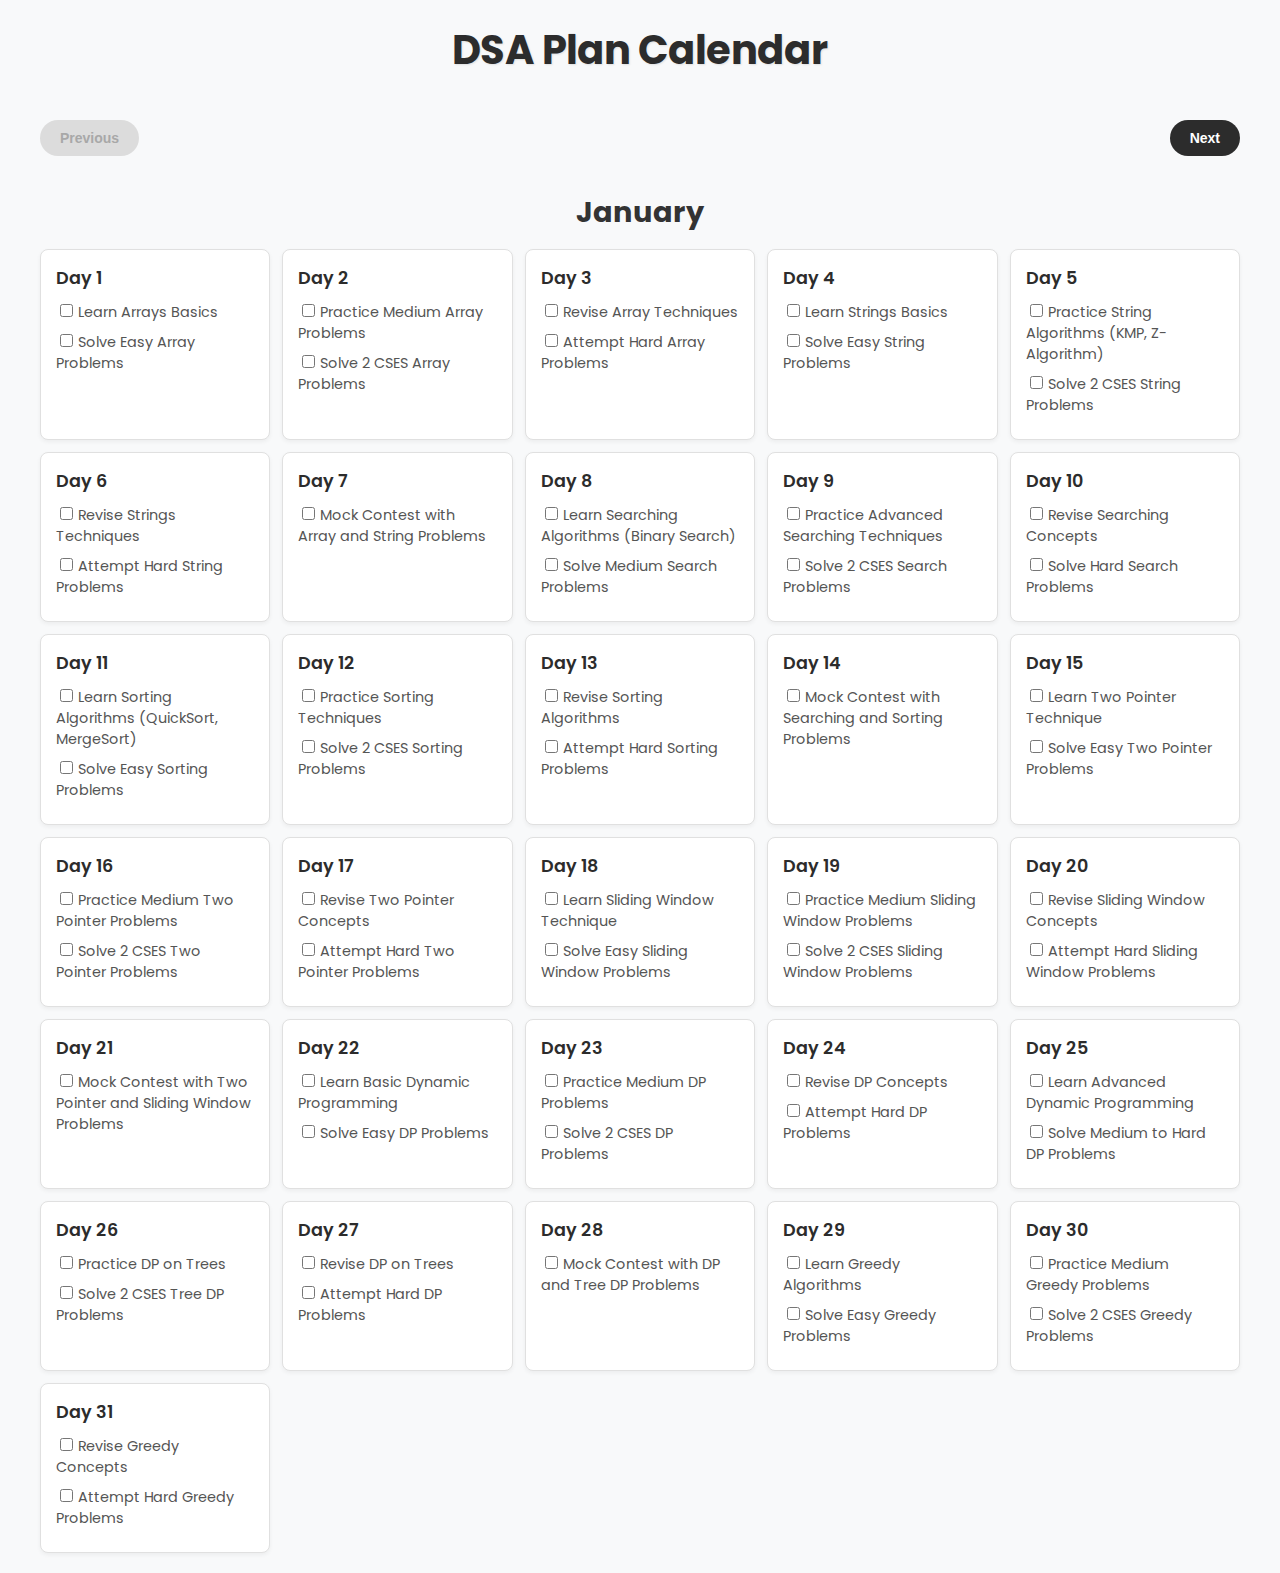
<file: index.html>
<!DOCTYPE html>
<html lang="en">
<head>
  <meta charset="UTF-8">
  <meta name="viewport" content="width=device-width, initial-scale=1.0">
  <link href="https://fonts.googleapis.com/css2?family=Poppins:wght@400;600&display=swap" rel="stylesheet">
  <link rel="icon" href="https://res.cloudinary.com/dubrgx4b1/image/upload/v1735141696/lbpuj2qpu47qragcljli.png" type="image/x-icon">
  <link rel="stylesheet" href="index.css">
  <title>Master DSA</title>
  <style>
  </style>
</head>
<body>
  <h1>DSA Plan Calendar</h1>
  <div class="navigation">
    <button id="prev" class="nav-button">Previous</button>
    <button id="next" class="nav-button">Next</button>
  </div>
  <div id="calendar-container">
    <!-- Calendar content will be dynamically inserted -->
  </div>
  <script src="script.js"></script>
</body>
</html>
</file>
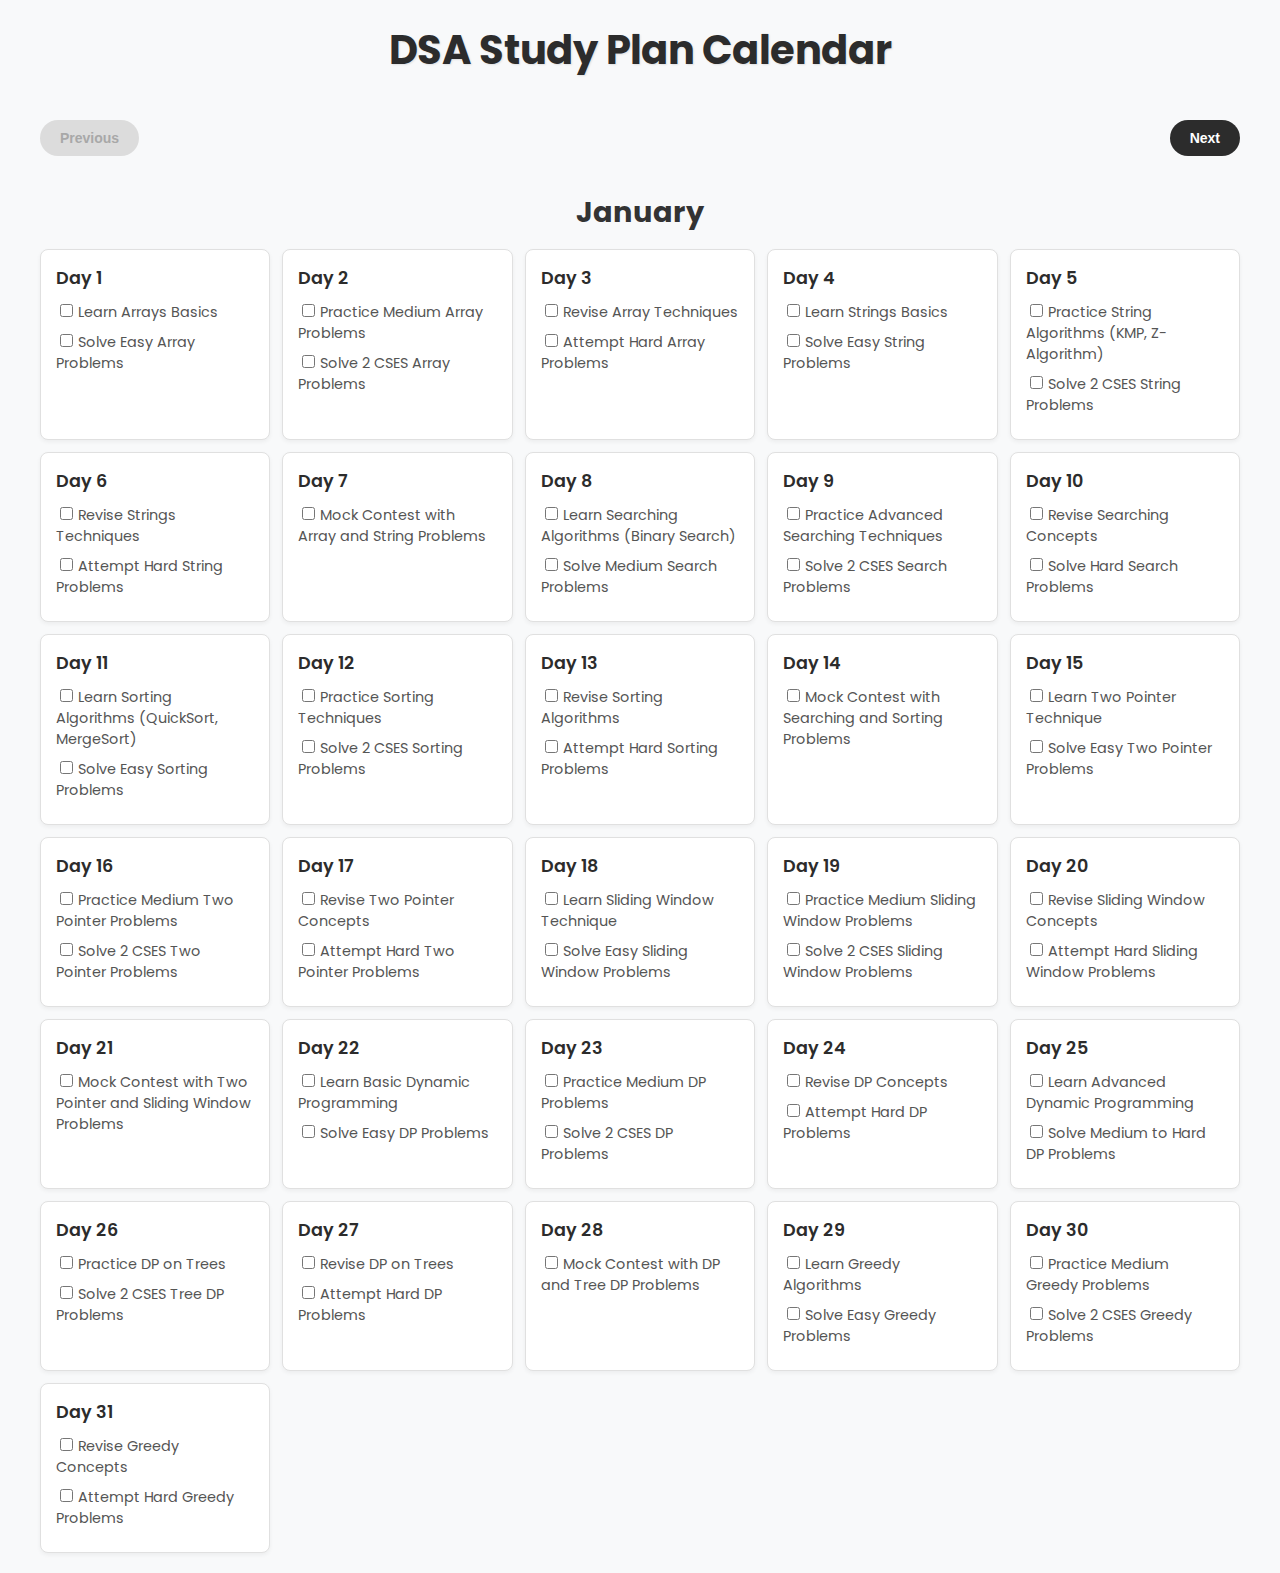
<file: calender.html>
<!DOCTYPE html>
<html lang="en">
<head>
  <meta charset="UTF-8">
  <meta name="viewport" content="width=device-width, initial-scale=1.0">
  <link href="https://fonts.googleapis.com/css2?family=Poppins:wght@400;600&display=swap" rel="stylesheet">
  <title>DSA Study Plan Calendar</title>
  <style>
body {
  font-family: 'Poppins', sans-serif;
  margin: 0;
  padding: 0;
  display: flex;
  flex-direction: column;
  align-items: center;
  background-color: #f8f9fa; /* Light gray background */
  color: #2c2c2c; /* Dark gray text */
}

h1 {
  margin: 20px 0;
  font-size: 2.5em;
  color: #2c2c2c; /* Dark gray */
  text-shadow: 1px 1px 2px rgba(0, 0, 0, 0.1); /* Subtle shadow */
}

.month-container {
  display: none;
  flex-direction: column;
  align-items: center;
  margin-bottom: 20px;
  animation: fadeIn 0.5s ease-in-out;
}

.month-container.active {
  display: flex;
}

.month-title {
  font-size: 1.8em;
  font-weight: bold;
  margin: 15px 0;
  color: #333; /* Slightly darker gray */
}

.calendar {
  display: grid;
  grid-template-columns: repeat(5, 1fr);
  gap: 12px;
  max-width: 1200px;
}

.day {
  background-color: #ffffff; /* White background for cards */
  border: 1px solid #e0e0e0; /* Light gray border */
  border-radius: 8px;
  padding: 15px;
  box-shadow: 0 2px 4px rgba(0, 0, 0, 0.05); /* Subtle shadow */
  transition: transform 0.2s ease, box-shadow 0.2s ease;
}

.day:hover {
  transform: translateY(-3px); /* Slight lift */
  box-shadow: 0 4px 8px rgba(0, 0, 0, 0.1); /* More pronounced shadow */
}

.day .date {
  font-weight: 600;
  font-size: 1.1em;
  margin-bottom: 10px;
  color: #2c2c2c; /* Dark gray */
}

.tasks {
  font-size: 0.9em;
  list-style-type: none;
  padding: 0;
  margin: 0;
}

.tasks li {
  margin-bottom: 8px;
  color: #555; /* Medium gray for task text */
}

.tasks li:hover {
  color: #2c2c2c; /* Dark gray on hover */
  text-decoration: underline;
  cursor: pointer;
}

.navigation {
  margin: 20px 0;
  display: flex;
  justify-content: space-between;
  width: 100%;
  max-width: 1200px;
}

.nav-button {
  background-color: #2c2c2c; /* Dark gray button */
  color: #ffffff; /* White text */
  border: none;
  padding: 10px 20px;
  font-size: 14px;
  font-weight: bold;
  border-radius: 25px;
  cursor: pointer;
  transition: background-color 0.3s ease, transform 0.2s ease;
}

.nav-button:hover {
  background-color: #444444; /* Slightly lighter gray on hover */
  transform: scale(1.05);
}

.nav-button:disabled {
  background-color: #dcdcdc; /* Light gray for disabled button */
  color: #a8a8a8; /* Dimmed gray text */
  cursor: not-allowed;
}

@keyframes fadeIn {
  from {
    opacity: 0;
    transform: translateY(10px);
  }
  to {
    opacity: 1;
    transform: translateY(0);
  }
}


  </style>
</head>
<body>
  <h1>DSA Study Plan Calendar</h1>
  <div class="navigation">
    <button id="prev" class="nav-button">Previous</button>
    <button id="next" class="nav-button">Next</button>
  </div>
  <div id="calendar-container">
    <!-- Calendar content will be dynamically inserted -->
  </div>

  <script>
    const tasks = [
      // January
  { date: "2024-01-01", tasks: ["Learn Arrays Basics", "Solve Easy Array Problems"] },
  { date: "2024-01-02", tasks: ["Practice Medium Array Problems", "Solve 2 CSES Array Problems"] },
  { date: "2024-01-03", tasks: ["Revise Array Techniques", "Attempt Hard Array Problems"] },
  { date: "2024-01-04", tasks: ["Learn Strings Basics", "Solve Easy String Problems"] },
  { date: "2024-01-05", tasks: ["Practice String Algorithms (KMP, Z-Algorithm)", "Solve 2 CSES String Problems"] },
  { date: "2024-01-06", tasks: ["Revise Strings Techniques", "Attempt Hard String Problems"] },
  { date: "2024-01-07", tasks: ["Mock Contest with Array and String Problems"] },
  { date: "2024-01-08", tasks: ["Learn Searching Algorithms (Binary Search)", "Solve Medium Search Problems"] },
  { date: "2024-01-09", tasks: ["Practice Advanced Searching Techniques", "Solve 2 CSES Search Problems"] },
  { date: "2024-01-10", tasks: ["Revise Searching Concepts", "Solve Hard Search Problems"] },
  { date: "2024-01-11", tasks: ["Learn Sorting Algorithms (QuickSort, MergeSort)", "Solve Easy Sorting Problems"] },
  { date: "2024-01-12", tasks: ["Practice Sorting Techniques", "Solve 2 CSES Sorting Problems"] },
  { date: "2024-01-13", tasks: ["Revise Sorting Algorithms", "Attempt Hard Sorting Problems"] },
  { date: "2024-01-14", tasks: ["Mock Contest with Searching and Sorting Problems"] },
  { date: "2024-01-15", tasks: ["Learn Two Pointer Technique", "Solve Easy Two Pointer Problems"] },
  { date: "2024-01-16", tasks: ["Practice Medium Two Pointer Problems", "Solve 2 CSES Two Pointer Problems"] },
  { date: "2024-01-17", tasks: ["Revise Two Pointer Concepts", "Attempt Hard Two Pointer Problems"] },
  { date: "2024-01-18", tasks: ["Learn Sliding Window Technique", "Solve Easy Sliding Window Problems"] },
  { date: "2024-01-19", tasks: ["Practice Medium Sliding Window Problems", "Solve 2 CSES Sliding Window Problems"] },
  { date: "2024-01-20", tasks: ["Revise Sliding Window Concepts", "Attempt Hard Sliding Window Problems"] },
  { date: "2024-01-21", tasks: ["Mock Contest with Two Pointer and Sliding Window Problems"] },
  { date: "2024-01-22", tasks: ["Learn Basic Dynamic Programming", "Solve Easy DP Problems"] },
  { date: "2024-01-23", tasks: ["Practice Medium DP Problems", "Solve 2 CSES DP Problems"] },
  { date: "2024-01-24", tasks: ["Revise DP Concepts", "Attempt Hard DP Problems"] },
  { date: "2024-01-25", tasks: ["Learn Advanced Dynamic Programming", "Solve Medium to Hard DP Problems"] },
  { date: "2024-01-26", tasks: ["Practice DP on Trees", "Solve 2 CSES Tree DP Problems"] },
  { date: "2024-01-27", tasks: ["Revise DP on Trees", "Attempt Hard DP Problems"] },
  { date: "2024-01-28", tasks: ["Mock Contest with DP and Tree DP Problems"] },
  { date: "2024-01-29", tasks: ["Learn Greedy Algorithms", "Solve Easy Greedy Problems"] },
  { date: "2024-01-30", tasks: ["Practice Medium Greedy Problems", "Solve 2 CSES Greedy Problems"] },
  { date: "2024-01-31", tasks: ["Revise Greedy Concepts", "Attempt Hard Greedy Problems"] },

  // February
  { date: "2024-02-01", tasks: ["Learn Graph Basics (BFS, DFS)", "Solve Easy Graph Problems"] },
  { date: "2024-02-02", tasks: ["Practice Medium Graph Problems", "Solve 2 CSES Graph Problems"] },
  { date: "2024-02-03", tasks: ["Revise Graph Concepts", "Attempt Hard Graph Problems"] },
  { date: "2024-02-04", tasks: ["Learn Minimum Spanning Tree Algorithms (Prim's, Kruskal's)", "Solve MST Problems"] },
  { date: "2024-02-05", tasks: ["Practice Shortest Path Algorithms (Dijkstra's, Floyd-Warshall)", "Solve Shortest Path Problems"] },
  { date: "2024-02-06", tasks: ["Revise MST and Shortest Path", "Attempt Hard Graph Problems"] },
  { date: "2024-02-07", tasks: ["Mock Contest with Graph Problems"] },
  { date: "2024-02-08", tasks: ["Learn Trie Data Structure", "Solve Easy Trie Problems"] },
  { date: "2024-02-09", tasks: ["Practice Medium Trie Problems", "Solve 2 CSES Trie Problems"] },
  { date: "2024-02-10", tasks: ["Revise Trie Concepts", "Attempt Hard Trie Problems"] },
  { date: "2024-02-11", tasks: ["Learn Disjoint Set Union (DSU)", "Solve Easy DSU Problems"] },
  { date: "2024-02-12", tasks: ["Practice Medium DSU Problems", "Solve 2 CSES DSU Problems"] },
  { date: "2024-02-13", tasks: ["Revise DSU Concepts", "Attempt Hard DSU Problems"] },
  { date: "2024-02-14", tasks: ["Learn Segment Tree Basics", "Solve Easy Segment Tree Problems"] },
  { date: "2024-02-15", tasks: ["Practice Medium Segment Tree Problems", "Solve 2 CSES Segment Tree Problems"] },
  { date: "2024-02-16", tasks: ["Revise Segment Tree Concepts", "Attempt Hard Segment Tree Problems"] },
  { date: "2024-02-17", tasks: ["Mock Contest with Advanced Data Structure Problems"] },
  { date: "2024-02-18", tasks: ["Learn Bit Manipulation Basics", "Solve Easy Bit Manipulation Problems"] },
  { date: "2024-02-19", tasks: ["Practice Medium Bit Manipulation Problems", "Solve 2 CSES Bit Manipulation Problems"] },
  { date: "2024-02-20", tasks: ["Revise Bit Manipulation Concepts", "Attempt Hard Bit Manipulation Problems"] },
  { date: "2024-02-21", tasks: ["Mock Contest with Bit Manipulation Problems"] },
  { date: "2024-02-22", tasks: ["Learn Suffix Arrays and Suffix Trees", "Solve Easy Problems on Strings"] },
  { date: "2024-02-23", tasks: ["Practice Medium Problems on Suffix Arrays", "Solve 2 CSES String Problems"] },
  { date: "2024-02-24", tasks: ["Revise Suffix Arrays and Trees", "Attempt Hard String Problems"] },
  { date: "2024-02-25", tasks: ["Learn Fenwick Tree (Binary Indexed Tree)", "Solve Easy Fenwick Tree Problems"] },
  { date: "2024-02-26", tasks: ["Practice Medium Fenwick Tree Problems", "Solve 2 CSES Fenwick Tree Problems"] },
  { date: "2024-02-27", tasks: ["Revise Fenwick Tree Concepts", "Attempt Hard Fenwick Tree Problems"] },
  { date: "2024-02-28", tasks: ["Mock Contest with Advanced String and Fenwick Tree Problems"] },

   // March
   { date: "2024-03-01", tasks: ["Learn Advanced Graph Algorithms (Topological Sort, Tarjan's)", "Solve Medium Graph Problems"] },
  { date: "2024-03-02", tasks: ["Practice Heavy-Light Decomposition", "Solve Tree Decomposition Problems"] },
  { date: "2024-03-03", tasks: ["Revise Graph and Tree Algorithms", "Attempt Hard Graph Problems"] },
  { date: "2024-03-04", tasks: ["Learn Divide and Conquer Basics", "Solve Easy Divide and Conquer Problems"] },
  { date: "2024-03-05", tasks: ["Practice Divide and Conquer with DP", "Solve Medium Divide and Conquer Problems"] },
  { date: "2024-03-06", tasks: ["Revise Divide and Conquer Techniques", "Attempt Hard Divide and Conquer Problems"] },
  { date: "2024-03-07", tasks: ["Mock Contest with Advanced Graph and Divide and Conquer Problems"] },
  { date: "2024-03-08", tasks: ["Learn Game Theory Basics (Nim, Grundy Numbers)", "Solve Easy Game Theory Problems"] },
  { date: "2024-03-09", tasks: ["Practice Game Theory in Competitive Programming", "Solve Medium Game Theory Problems"] },
  { date: "2024-03-10", tasks: ["Revise Game Theory Concepts", "Attempt Hard Game Theory Problems"] },
  { date: "2024-03-11", tasks: ["Learn Geometry Basics (Convex Hull, Line Intersection)", "Solve Easy Geometry Problems"] },
  { date: "2024-03-12", tasks: ["Practice Advanced Geometry", "Solve Medium Geometry Problems"] },
  { date: "2024-03-13", tasks: ["Revise Geometry Concepts", "Attempt Hard Geometry Problems"] },
  { date: "2024-03-14", tasks: ["Mock Contest with Game Theory and Geometry Problems"] },
  { date: "2024-03-15", tasks: ["Learn Network Flow Basics (Ford-Fulkerson)", "Solve Easy Network Flow Problems"] },
  { date: "2024-03-16", tasks: ["Practice Maximum Flow Variants", "Solve Medium Flow Problems"] },
  { date: "2024-03-17", tasks: ["Revise Flow Concepts", "Attempt Hard Flow Problems"] },
  { date: "2024-03-18", tasks: ["Learn Advanced Graph Algorithms (2-SAT, SCC)", "Solve Easy SAT Problems"] },
  { date: "2024-03-19", tasks: ["Practice SAT Problems with Graphs", "Solve Medium SAT Problems"] },
  { date: "2024-03-20", tasks: ["Revise Advanced Graph Concepts", "Attempt Hard SAT Problems"] },
  { date: "2024-03-21", tasks: ["Mock Contest with Network Flow and Advanced Graph Problems"] },
  { date: "2024-03-22", tasks: ["Learn Segment Tree with Lazy Propagation", "Solve Easy Lazy Propagation Problems"] },
  { date: "2024-03-23", tasks: ["Practice Persistent Data Structures", "Solve Persistent DS Problems"] },
  { date: "2024-03-24", tasks: ["Revise Segment Tree and Persistent Data Structures", "Attempt Hard Data Structure Problems"] },
  { date: "2024-03-25", tasks: ["Learn Heavy-Light Decomposition with Segment Trees", "Solve Medium HLD Problems"] },
  { date: "2024-03-26", tasks: ["Practice Graphs with Segment Trees", "Solve Medium Graph Problems with Segment Trees"] },
  { date: "2024-03-27", tasks: ["Revise Graphs and Segment Trees", "Attempt Hard Problems Combining Both"] },
  { date: "2024-03-28", tasks: ["Mock Contest with Advanced Segment Tree Problems"] },
  { date: "2024-03-29", tasks: ["Learn Fenwick Tree Basics", "Solve Easy Fenwick Tree Problems"] },
  { date: "2024-03-30", tasks: ["Practice Fenwick Trees with Range Queries", "Solve Medium Fenwick Tree Problems"] },
  { date: "2024-03-31", tasks: ["Revise Fenwick Trees Concepts", "Attempt Hard Fenwick Tree Problems"] },

  // April
  { date: "2024-04-01", tasks: ["Learn Advanced Bitmask DP", "Solve Easy Bitmask DP Problems"] },
  { date: "2024-04-02", tasks: ["Practice Bitmask DP with Graphs", "Solve Medium Bitmask DP Problems"] },
  { date: "2024-04-03", tasks: ["Revise Bitmask DP Concepts", "Attempt Hard Bitmask DP Problems"] },
  { date: "2024-04-04", tasks: ["Learn Sqrt Decomposition Basics", "Solve Easy Sqrt Decomposition Problems"] },
  { date: "2024-04-05", tasks: ["Practice Sqrt Decomposition with Queries", "Solve Medium Sqrt Decomposition Problems"] },
  { date: "2024-04-06", tasks: ["Revise Sqrt Decomposition Concepts", "Attempt Hard Sqrt Decomposition Problems"] },
  { date: "2024-04-07", tasks: ["Mock Contest with Bitmask DP and Sqrt Decomposition Problems"] },
  { date: "2024-04-08", tasks: ["Learn String Automata and Aho-Corasick", "Solve Easy Automata Problems"] },
  { date: "2024-04-09", tasks: ["Practice Advanced Automata Problems", "Solve Medium Automata Problems"] },
  { date: "2024-04-10", tasks: ["Revise Automata Concepts", "Attempt Hard Automata Problems"] },
  { date: "2024-04-11", tasks: ["Learn Dynamic Connectivity in Graphs", "Solve Easy Dynamic Connectivity Problems"] },
  { date: "2024-04-12", tasks: ["Practice Graph Connectivity Queries", "Solve Medium Connectivity Problems"] },
  { date: "2024-04-13", tasks: ["Revise Dynamic Connectivity Concepts", "Attempt Hard Connectivity Problems"] },
  { date: "2024-04-14", tasks: ["Mock Contest with Dynamic Connectivity Problems"] },
  { date: "2024-04-15", tasks: ["Learn Advanced Optimization Techniques", "Solve Easy Optimization Problems"] },
  { date: "2024-04-16", tasks: ["Practice Convex Hull Optimization", "Solve Medium Optimization Problems"] },
  { date: "2024-04-17", tasks: ["Revise Optimization Techniques", "Attempt Hard Optimization Problems"] },
  { date: "2024-04-18", tasks: ["Learn Persistent Segment Trees", "Solve Easy Persistent Problems"] },
  { date: "2024-04-19", tasks: ["Practice Persistent DS with Lazy Updates", "Solve Medium Persistent DS Problems"] },
  { date: "2024-04-20", tasks: ["Revise Persistent DS Concepts", "Attempt Hard Persistent Problems"] },
  { date: "2024-04-21", tasks: ["Mock Contest with Persistent Data Structures"] },
  { date: "2024-04-22", tasks: ["Learn Modular Arithmetic Basics", "Solve Easy Modular Problems"] },
  { date: "2024-04-23", tasks: ["Practice Modular Inverses and Combinatorics", "Solve Medium Modular Problems"] },
  { date: "2024-04-24", tasks: ["Revise Modular Arithmetic", "Attempt Hard Modular Problems"] },
  { date: "2024-04-25", tasks: ["Learn Advanced Mathematical Techniques", "Solve Easy Math Problems"] },
  { date: "2024-04-26", tasks: ["Practice Number Theory with Competitive Problems", "Solve Medium Math Problems"] },
  { date: "2024-04-27", tasks: ["Revise Advanced Mathematics Concepts", "Attempt Hard Math Problems"] },
  { date: "2024-04-28", tasks: ["Mock Contest with Modular Arithmetic and Mathematics"] },
  { date: "2024-04-29", tasks: ["Learn Advanced Probability and Statistics", "Solve Easy Probability Problems"] },
  { date: "2024-04-30", tasks: ["Practice Probability in Competitive Programming", "Solve Medium Probability Problems"] },
  { date: "2024-05-01", tasks: ["Revise All Learned Topics So Far", "Attempt a Mixed Problem Set"] },
  { date: "2024-05-02", tasks: ["Learn Advanced DP Optimizations (SOS DP, Divide and Conquer DP)", "Solve Medium DP Problems"] },
  { date: "2024-05-03", tasks: ["Practice Optimization Techniques in DP", "Solve Hard DP Problems"] },
  { date: "2024-05-04", tasks: ["Revise Advanced DP Techniques", "Attempt a Mixed DP Problem Set"] },
  { date: "2024-05-05", tasks: ["Mock Contest with Mixed DP and Optimization Problems"] },
  { date: "2024-05-06", tasks: ["Learn Suffix Arrays and Applications", "Solve Easy Suffix Array Problems"] },
  { date: "2024-05-07", tasks: ["Practice Suffix Arrays with String Matching", "Solve Medium Suffix Array Problems"] },
  { date: "2024-05-08", tasks: ["Revise Suffix Arrays Concepts", "Attempt Hard Suffix Array Problems"] },
  { date: "2024-05-09", tasks: ["Learn Fast Fourier Transform (FFT)", "Solve Easy FFT Problems"] },
  { date: "2024-05-10", tasks: ["Practice FFT for Polynomial Multiplication", "Solve Medium FFT Problems"] },
  { date: "2024-05-11", tasks: ["Revise FFT Concepts", "Attempt Hard FFT Problems"] },
  { date: "2024-05-12", tasks: ["Mock Contest with String and FFT Problems"] },
  { date: "2024-05-13", tasks: ["Learn Advanced Tree Algorithms (Centroid Decomposition)", "Solve Easy Centroid Problems"] },
  { date: "2024-05-14", tasks: ["Practice Trees with Centroid Decomposition", "Solve Medium Tree Problems"] },
  { date: "2024-05-15", tasks: ["Revise Advanced Tree Algorithms", "Attempt Hard Tree Problems"] },
  { date: "2024-05-16", tasks: ["Learn Advanced Graph Optimization Techniques", "Solve Easy Graph Optimization Problems"] },
  { date: "2024-05-17", tasks: ["Practice Graphs with Heavy-Light Decomposition", "Solve Medium Graph Problems"] },
  { date: "2024-05-18", tasks: ["Revise Advanced Graph Concepts", "Attempt Hard Graph Problems"] },
  { date: "2024-05-19", tasks: ["Mock Contest with Advanced Graph and Tree Problems"] },
  { date: "2024-05-20", tasks: ["Learn Advanced Number Theory (Chinese Remainder Theorem)", "Solve Easy Number Theory Problems"] },
  { date: "2024-05-21", tasks: ["Practice Number Theory with Modular Arithmetic", "Solve Medium Number Theory Problems"] },
  { date: "2024-05-22", tasks: ["Revise Number Theory Concepts", "Attempt Hard Number Theory Problems"] },
  { date: "2024-05-23", tasks: ["Learn Advanced Combinatorics (Inclusion-Exclusion Principle)", "Solve Easy Combinatorics Problems"] },
  { date: "2024-05-24", tasks: ["Practice Combinatorics in Competitive Programming", "Solve Medium Combinatorics Problems"] },
  { date: "2024-05-25", tasks: ["Revise Advanced Combinatorics Concepts", "Attempt Hard Combinatorics Problems"] },
  { date: "2024-05-26", tasks: ["Mock Contest with Number Theory and Combinatorics Problems"] },
  { date: "2024-05-27", tasks: ["Learn Sparse Tables for Range Queries", "Solve Easy Sparse Table Problems"] },
  { date: "2024-05-28", tasks: ["Practice Sparse Tables for Range Queries", "Solve Medium Sparse Table Problems"] },
  { date: "2024-05-29", tasks: ["Revise Sparse Tables Concepts", "Attempt Hard Sparse Table Problems"] },
  { date: "2024-05-30", tasks: ["Mock Contest with Sparse Table and Advanced Query Problems"] },
  { date: "2024-05-31", tasks: ["Revise All Concepts Learned in 5 Months", "Attempt a Mixed Problem Set with a Focus on Weak Areas"] }

    ];

    const months = [
      "January", "February", "March", "April", "May"
    ];

    // Function to generate calendar for a specific month
    function generateMonthCalendar(monthIndex) {
      const calendarContainer = document.getElementById("calendar-container");
      calendarContainer.innerHTML = ""; // Clear existing calendar

      // Create a month container
      const monthContainer = document.createElement("div");
      monthContainer.className = "month-container active";

      // Add month title
      const monthTitle = document.createElement("div");
      monthTitle.className = "month-title";
      monthTitle.textContent = months[monthIndex];
      monthContainer.appendChild(monthTitle);

      // Add the calendar grid
      const calendarGrid = document.createElement("div");
      calendarGrid.className = "calendar";
      const daysInMonth = new Date(2024, monthIndex + 1, 0).getDate(); // Get days in the month

      for (let day = 1; day <= daysInMonth; day++) {
        const date = `2024-${String(monthIndex + 1).padStart(2, "0")}-${String(day).padStart(2, "0")}`;
        const dayTasks = tasks.find(t => t.date === date);

        // Create a day cell
        const dayEl = document.createElement("div");
        dayEl.className = "day";

        // Add date
        const dateEl = document.createElement("div");
        dateEl.className = "date";
        dateEl.textContent = `Day ${day}`;
        dayEl.appendChild(dateEl);

        // Add tasks
        if (dayTasks) {
          const taskList = document.createElement("ul");
          taskList.className = "tasks";

          dayTasks.tasks.forEach(task => {
            const taskItem = document.createElement("li");
            const checkbox = document.createElement("input");
            checkbox.type = "checkbox";
            checkbox.style.marginRight = "5px";

            taskItem.appendChild(checkbox);
            taskItem.appendChild(document.createTextNode(task));
            taskList.appendChild(taskItem);
          });

          dayEl.appendChild(taskList);
        } else {
          // No tasks for this day
          const noTaskMsg = document.createElement("div");
          noTaskMsg.textContent = "No tasks";
          noTaskMsg.style.color = "#999";
          noTaskMsg.style.fontSize = "12px";
          dayEl.appendChild(noTaskMsg);
        }

        // Append to calendar
        calendarGrid.appendChild(dayEl);
      }

      monthContainer.appendChild(calendarGrid);
      calendarContainer.appendChild(monthContainer);
    }

    // Navigation functionality
    let currentMonth = 0;
    document.getElementById("prev").addEventListener("click", () => {
      if (currentMonth > 0) {
        currentMonth--;
        updateNavigation();
        generateMonthCalendar(currentMonth);
      }
    });

    document.getElementById("next").addEventListener("click", () => {
      if (currentMonth < months.length - 1) {
        currentMonth++;
        updateNavigation();
        generateMonthCalendar(currentMonth);
      }
    });

    function updateNavigation() {
      document.getElementById("prev").disabled = currentMonth === 0;
      document.getElementById("next").disabled = currentMonth === months.length - 1;
    }

    // Initialize the calendar
    generateMonthCalendar(currentMonth);
    updateNavigation();
  </script>
</body>
</html>
</file>
<file: index.css>
*::selection {
  background-color: #959590a3;
}

body {
    font-family: 'Poppins', sans-serif;
    margin: 0;
    padding: 0;
    display: flex;
    flex-direction: column;
    align-items: center;
    background-color: #f8f9fa; /* Light gray background */
    color: #2c2c2c; /* Dark gray text */
  }
  
  h1 {
    margin: 20px 0;
    font-size: 2.5em;
    color: #2c2c2c; /* Dark gray */
    text-shadow: 1px 1px 2px rgba(0, 0, 0, 0.1); /* Subtle shadow */
  }
  
  .month-container {
    display: none;
    flex-direction: column;
    align-items: center;
    margin-bottom: 20px;
    animation: fadeIn 0.5s ease-in-out;
  }
  
  .month-container.active {
    display: flex;
  }
  
  .month-title {
    font-size: 1.8em;
    font-weight: bold;
    margin: 15px 0;
    color: #333; /* Slightly darker gray */
  }
  
  .calendar {
    display: grid;
    grid-template-columns: repeat(5, 1fr);
    gap: 12px;
    max-width: 1200px;
  }
  
  .day {
    background-color: #ffffff; /* White background for cards */
    border: 1px solid #e0e0e0; /* Light gray border */
    border-radius: 8px;
    padding: 15px;
    box-shadow: 0 2px 4px rgba(0, 0, 0, 0.05); /* Subtle shadow */
    transition: transform 0.2s ease, box-shadow 0.2s ease;
  }
  
  .day:hover {
    transform: translateY(-3px); /* Slight lift */
    box-shadow: 0 4px 8px rgba(0, 0, 0, 0.1); /* More pronounced shadow */
  }
  
  .day .date {
    font-weight: 600;
    font-size: 1.1em;
    margin-bottom: 10px;
    color: #2c2c2c; /* Dark gray */
  }
  
  .tasks {
    font-size: 0.9em;
    list-style-type: none;
    padding: 0;
    margin: 0;
  }
  
  .tasks li {
    margin-bottom: 8px;
    color: #555; /* Medium gray for task text */
  }
  
  .tasks li:hover {
    color: #2c2c2c; /* Dark gray on hover */
    text-decoration: underline;
    cursor: pointer;
  }
  
  .navigation {
    margin: 20px 0;
    display: flex;
    justify-content: space-between;
    width: 100%;
    max-width: 1200px;
  }
  
  .nav-button {
    background-color: #2c2c2c; /* Dark gray button */
    color: #ffffff; /* White text */
    border: none;
    padding: 10px 20px;
    font-size: 14px;
    font-weight: bold;
    border-radius: 25px;
    cursor: pointer;
    transition: background-color 0.3s ease, transform 0.2s ease;
  }
  
  .nav-button:hover {
    background-color: #444444; /* Slightly lighter gray on hover */
    transform: scale(1.05);
  }
  
  .nav-button:disabled {
    background-color: #dcdcdc; /* Light gray for disabled button */
    color: #a8a8a8; /* Dimmed gray text */
    cursor: not-allowed;
  }
  
  @keyframes fadeIn {
    from {
      opacity: 0;
      transform: translateY(10px);
    }
    to {
      opacity: 1;
      transform: translateY(0);
    }
  }
</file>
